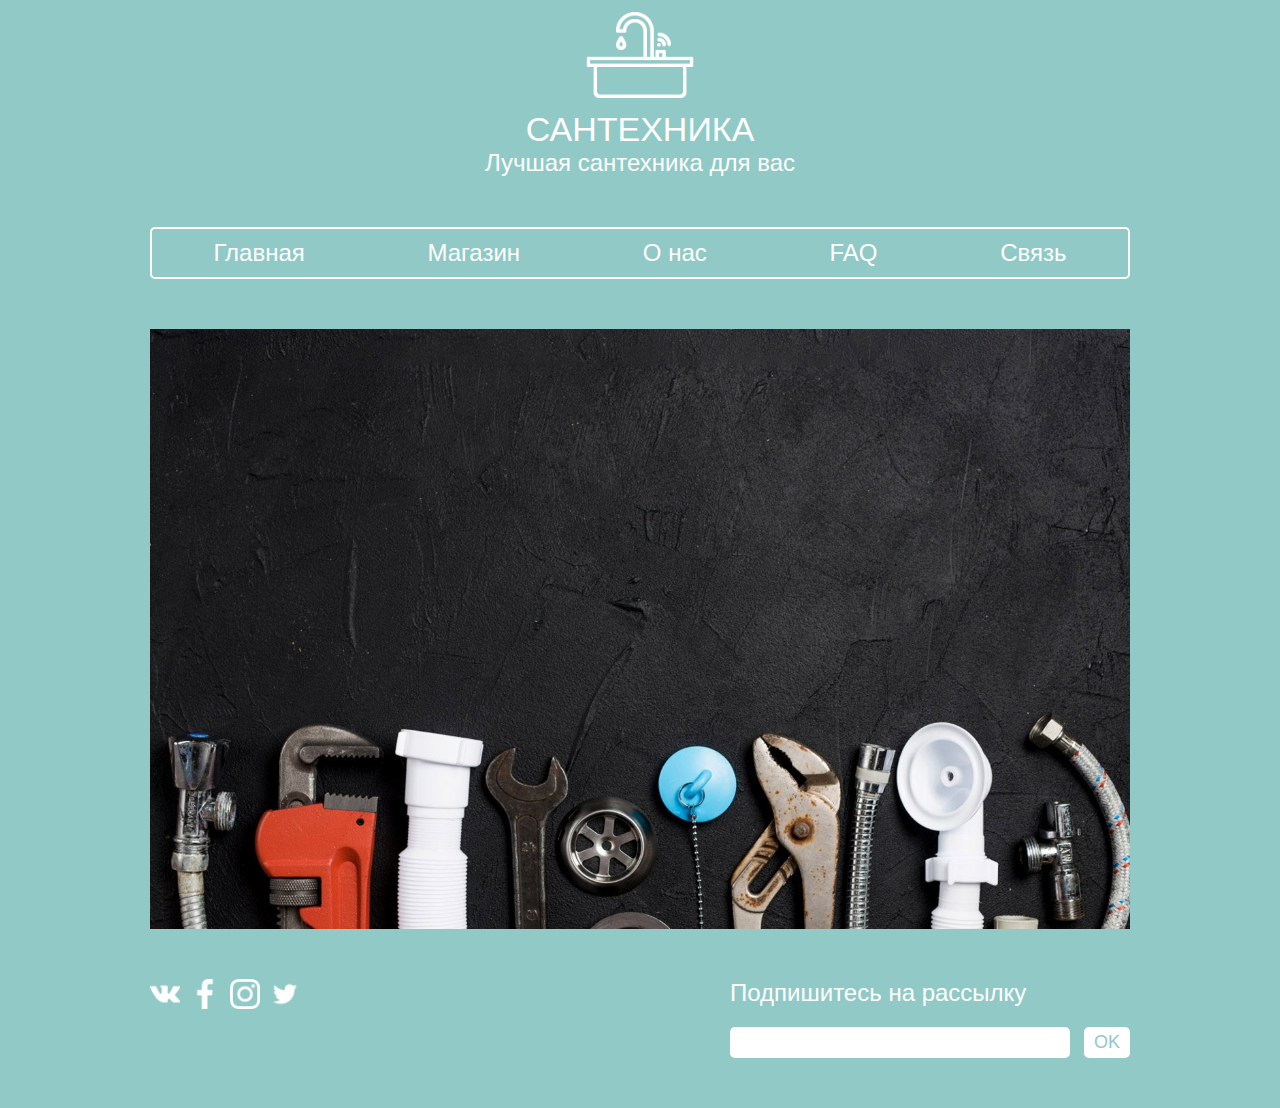
<file: index.html>
<!DOCTYPE html>
<html lang="en">
<head>
    <meta charset="UTF-8">
    <meta http-equiv="X-UA-Compatible" content="IE=edge">
    <meta name="viewport" content="width=device-width, initial-scale=1.0">
    <link rel="stylesheet" href="style.css">
    <title>Document</title>
</head>
<body>
    <div class="container">
        <div class="container-logo">
            <div class="container-logo-second">
                <img src="./files/sink.png" alt="sink" class="logo">
                <span class="logo-main-span">Сантехника</span>
                <span class="logo-span">Лучшая сантехника для вас</span>
            </div>
        </div>

        <div class="container-menu">
            <ul class="menu">
                <li class="menu-item"><a href="./index.html" class="menu-item-a">Главная</a></li>
                <li class="menu-item"><a href="./shop.html" class="menu-item-a">Магазин</a></li>
                <li class="menu-item"><a href="./about.html" class="menu-item-a">О нас</a></li>
                <li class="menu-item"><a href="./faq.html" class="menu-item-a">FAQ</a></li>
                <li class="menu-item"><a href="./connection.html" class="menu-item-a">Связь</a></li>
            </ul>
        </div>

        <div class="container-photo">
            <div class="photo">
                <img src="./files/test-photo/photo1.jpg" alt="photo1" class="photo-img">
                <img src="./files/test-photo/photo2.jpg" alt="photo1" class="photo-img">
                <img src="./files/test-photo/photo3.jpg" alt="photo1" class="photo-img">
            </div>
        </div>

        <div class="container-footer">
            <div class="footer-left">
                <a href="#"><img src="./files/social/vk.png" alt="vk" class="footer-left-img"></a>
                <a href="#"><img src="./files/social/facebook.png" alt="facebook" class="footer-left-img"></a>
                <a href="#"><img src="./files/social/insta.png" alt="insta" class="footer-left-img"></a>
                <a href="#"><img src="./files/social/twitter.png" alt="twitter" class="footer-left-img"></a>
            </div>
            <div class="footer-right">
                <span class="footer-right-text">Подпишитесь на рассылку</span>
                <form action="#" class="footer-right-form">
                    <input type="text" class="footer-right-form-input">
                    <button type="submit" class="footer-right-form-btn">OK</button>
                </form>
            </div>
        </div>
    </div>
</body>
</html>
</file>
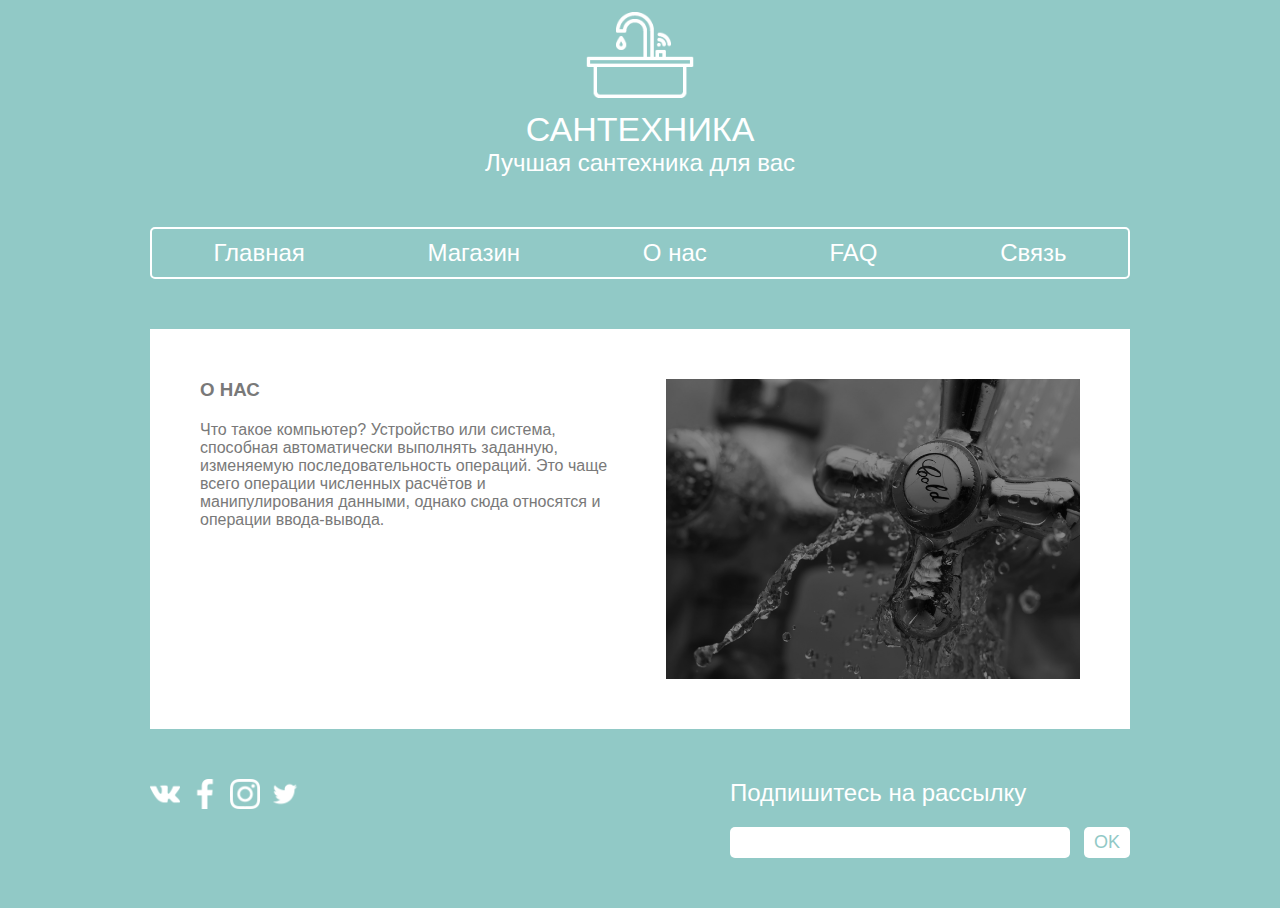
<file: about.html>
<!DOCTYPE html>
<html lang="en">
<head>
    <meta charset="UTF-8">
    <meta http-equiv="X-UA-Compatible" content="IE=edge">
    <meta name="viewport" content="width=device-width, initial-scale=1.0">
    <link rel="stylesheet" href="style.css">
    <link rel="stylesheet" href="./style/about.css">
    <title>Document</title>
</head>
<body>
    <div class="container">
        <div class="container-logo">
            <div class="container-logo-second">
                <img src="./files/sink.png" alt="sink" class="logo">
                <span class="logo-main-span">Сантехника</span>
                <span class="logo-span">Лучшая сантехника для вас</span>
            </div>
        </div>

        <div class="container-menu">
            <ul class="menu">
                <li class="menu-item"><a href="./index.html" class="menu-item-a">Главная</a></li>
                <li class="menu-item"><a href="./shop.html" class="menu-item-a">Магазин</a></li>
                <li class="menu-item"><a href="./about.html" class="menu-item-a">О нас</a></li>
                <li class="menu-item"><a href="./faq.html" class="menu-item-a">FAQ</a></li>
                <li class="menu-item"><a href="./connection.html" class="menu-item-a">Связь</a></li>
            </ul>
        </div>

        <div class="container-about">
            <div class="about-left">
                <h3 class="about-left-about">о нас</h3>
                <p class="about-left-text">Что такое компьютер? Устройство или система, способная автоматически выполнять заданную, изменяемую последовательность операций. Это чаще всего операции численных расчётов и манипулирования данными, однако сюда относятся и операции ввода-вывода.</p>
            
            </div>
            <div class="about-right">
                <img src="./files/test-photo/photo1.jpg" alt="" class="about-right-photo">
            </div>
        </div>

        <div class="container-footer">
            <div class="footer-left">
                <a href="#"><img src="./files/social/vk.png" alt="vk" class="footer-left-img"></a>
                <a href="#"><img src="./files/social/facebook.png" alt="facebook" class="footer-left-img"></a>
                <a href="#"><img src="./files/social/insta.png" alt="insta" class="footer-left-img"></a>
                <a href="#"><img src="./files/social/twitter.png" alt="twitter" class="footer-left-img"></a>
            </div>
            <div class="footer-right">
                <span class="footer-right-text">Подпишитесь на рассылку</span>
                <form action="#" class="footer-right-form">
                    <input type="text" class="footer-right-form-input">
                    <button type="submit" class="footer-right-form-btn">OK</button>
                </form>
            </div>
        </div>
    </div>
</body>
</html>
</file>
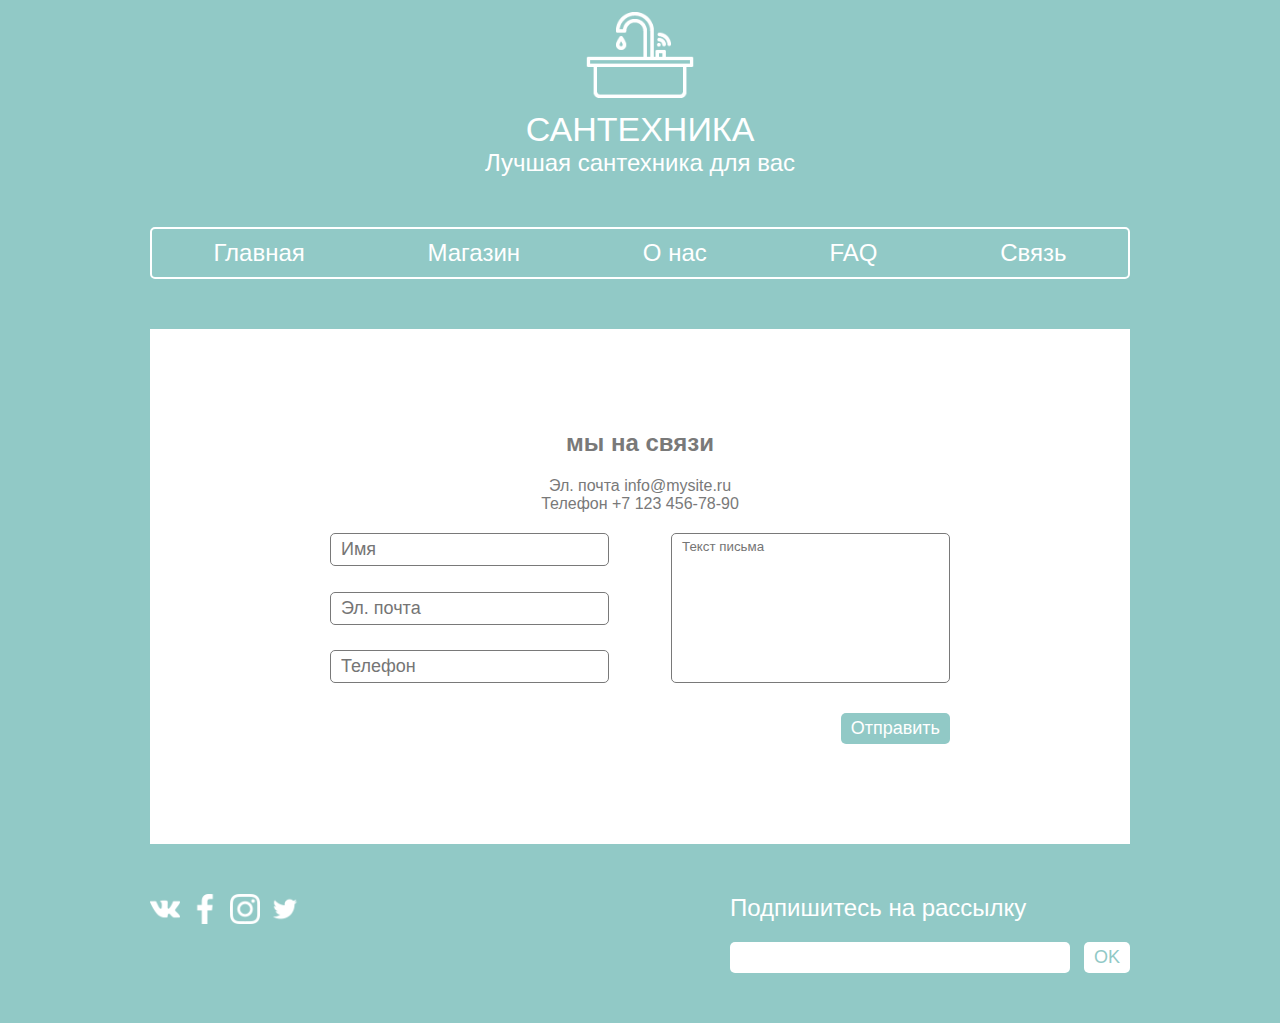
<file: connection.html>
<!DOCTYPE html>
<html lang="en">
<head>
    <meta charset="UTF-8">
    <meta http-equiv="X-UA-Compatible" content="IE=edge">
    <meta name="viewport" content="width=device-width, initial-scale=1.0">
    <link rel="stylesheet" href="style.css">
    <link rel="stylesheet" href="./style/connection.css">
    <title>Document</title>
</head>
<body>
    <div class="container">
        <div class="container-logo">
            <div class="container-logo-second">
                <img src="./files/sink.png" alt="sink" class="logo">
                <span class="logo-main-span">Сантехника</span>
                <span class="logo-span">Лучшая сантехника для вас</span>
            </div>
        </div>

        <div class="container-menu">
            <ul class="menu">
                <li class="menu-item"><a href="./index.html" class="menu-item-a">Главная</a></li>
                <li class="menu-item"><a href="./shop.html" class="menu-item-a">Магазин</a></li>
                <li class="menu-item"><a href="./about.html" class="menu-item-a">О нас</a></li>
                <li class="menu-item"><a href="./faq.html" class="menu-item-a">FAQ</a></li>
                <li class="menu-item"><a href="./connection.html" class="menu-item-a">Связь</a></li>
            </ul>
        </div>

        <div class="container-form">
            <h2 class="form-title">мы на связи</h2>
            <div class="form-phone-mail">
                <span>Эл. почта  info@mysite.ru</span>
                <span>Телефон  +7 123 456-78-90</span>
            </div>
            <form action="#" class="form-form">
                <div class="form-form-inputs">
                    <div class="form-form-inputs-left">
                        <input type="text" class="form-form-inputs-left-input" placeholder="Имя">
                        <input type="text" class="form-form-inputs-left-input" placeholder="Эл. почта">
                        <input type="text" class="form-form-inputs-left-input" placeholder="Телефон">
                    </div>
                    <div class="form-form-inputs-right">
                        <textarea name="" id="" cols="30" rows="10" class="form-form-inputs-right-area" placeholder="Текст письма"></textarea>
                    </div>
                </div>
                <div class="form-form-btns">
                    <button type="submit" class="form-form-btns-btn">Отправить</button>
                </div>
            </form>
        </div>

        <div class="container-footer">
            <div class="footer-left">
                <a href="#"><img src="./files/social/vk.png" alt="vk" class="footer-left-img"></a>
                <a href="#"><img src="./files/social/facebook.png" alt="facebook" class="footer-left-img"></a>
                <a href="#"><img src="./files/social/insta.png" alt="insta" class="footer-left-img"></a>
                <a href="#"><img src="./files/social/twitter.png" alt="twitter" class="footer-left-img"></a>
            </div>
            <div class="footer-right">
                <span class="footer-right-text">Подпишитесь на рассылку</span>
                <form action="#" class="footer-right-form">
                    <input type="text" class="footer-right-form-input">
                    <button type="submit" class="footer-right-form-btn">OK</button>
                </form>
            </div>
        </div>
    </div>
</body>
</html>
</file>
<file: style.css>
*,
*::after,
*::before {
    margin: 0;
    padding: 0;
    box-sizing: border-box;
    font-family: 'Segoe UI', Tahoma, Geneva, Verdana, sans-serif;
}

body {
    background-color: #91c9c6;
}

.container {
    max-width: 980px;
    margin-left: auto;
    margin-right: auto;
}

.container-logo {
    display: flex;
    justify-content: center;
}

.container-logo-second {
    display: flex;
    flex-direction: column;
    justify-content: start;
    align-items: center;
}

.logo {
    height: 110px;
}

.logo-main-span {
    color: #fff;
    text-transform: uppercase;
    font-size: 34px;
}

.logo-span {
    color: #fff;
    font-size: 24px;
}

.container-menu {
    margin-top: 50px;
    width: 100%;
    background-color: #91c9c6;
}

.menu {
    display: flex;
    justify-content: space-around;
    border: #fff solid 2px;
    border-radius: 5px;
}

.menu-item {
    list-style: none;
    margin: 10px 20px;
}

.menu-item-a {
    text-decoration: none;
    color: #fff;
    font-size: 24px;
}

.container-photo {
    margin-top: 50px;
    height: 600px;
}

.photo {
    width: 100%;
    height: 100%;
    position: relative;
}

.photo-img {
    position: absolute;
    height: 100%;
    width: 100%;
    left: 0;
    top: 0;
}

.container-footer {
    margin-top: 50px;
    display: flex;
    flex-direction: row;
    justify-content: space-between;
    align-items: flex-start;
    margin-bottom: 50px;
}

.footer-left {
    display: flex;
    flex-direction: row;
    justify-content: flex-start;
    align-items: center;
}

.footer-right {
    display: flex;
    flex-direction: column;
    justify-content: flex-start;
    align-items: flex-start;

}

.footer-left-img {
    height: 30px;
    width: 30px;
    margin-right: 10px;
}

.footer-right-text {
    color: #fff;
    font-size: 24px;
    margin-bottom: 20px;
}

.footer-right-form {
    display: flex;
    min-width: 400px;
    justify-content: space-between;
}

.footer-right-form-input {
    width: calc(100% - 60px)
}

.footer-right-form-input {
    padding: 5px 10px;
    color: #91c9c6;
    background-color: #fff;
    font-size: 18px;
    border: none;
    border-radius: 5px;
}

.footer-right-form-input:focus {
    outline: none;
}

.footer-right-form-btn {
    padding: 5px 10px;
    color: #91c9c6;
    background-color: #fff;
    border: none;
    border-radius: 5px;
    font-size: 18px;
}
</file>
<file: style/about.css>
.container-about {
    padding: 50px;
    margin-top: 50px;
    min-height: 400px;
    background-color: #fff;
    width: 100%;
    display: flex;
    flex-direction: row;
    justify-content: space-between;
}

.about-left {
    width: 47%;
}

.about-left-about {
    color: #797979;
    margin-bottom: 20px;
    text-transform: uppercase;
}

.about-left-text {
    color: #797979;
}

.about-right {
    width: 47%;
}

.about-right-photo {
    width: 100%;
    height: 100%;
    object-fit: cover;
}
</file>
<file: style/connection.css>
.container-form {
    margin-top: 50px;
    min-height: 400px;
    background-color: #fff;
    width: 100%;
}

.form-title {
    text-align: center;
    padding-top: 100px;
    color: #797979;
}

.form-phone-mail {
    margin: 20px 0;
    display: flex;
    flex-direction: column;
    justify-content: flex-start;
    align-items: center;
}

.form-phone-mail > span {
    color: #797979;
}

.form-form {
    margin: 0 180px;
}

.form-form-inputs {
    width: 100%;
    display: flex;
    flex-direction: row;
    justify-content: space-between;
}

.form-form-inputs-left {
    width: 45%;
    display: flex;
    flex-direction: column;
    justify-content: space-between;
    align-items: center;
    min-height: 150px;
}

.form-form-inputs-right {
    width: 45%;
}

.form-form-inputs-left-input {
    width: 100%;
    padding: 5px 10px;
    font-size: 18px;
    border-radius: 5px;
    border: #797979 solid 1px;
    color: #797979;
}

.form-form-inputs-left-input:focus {
    outline: 0;
}

.form-form-inputs-right {
    height: 150px;
}

.form-form-inputs-right-area {
    width: 100%;
    height: 100%;
    resize: none;
    border: #797979 solid 1px;
    padding: 5px 10px;
    color: #797979;
    border-radius: 5px;
}

.form-form-inputs-right-area:focus {
    outline: 0;
}

.form-form-btns {
    display: flex;
    margin-top: 30px;
    flex-direction: row;
    justify-content: end;
    padding-bottom: 100px;
}

.form-form-btns-btn {
    font-size: 18px;
    color: #fff;
    background-color: #91c9c6;
    border: none;
    border-radius: 5px;
    padding: 5px 10px;;
}
</file>
